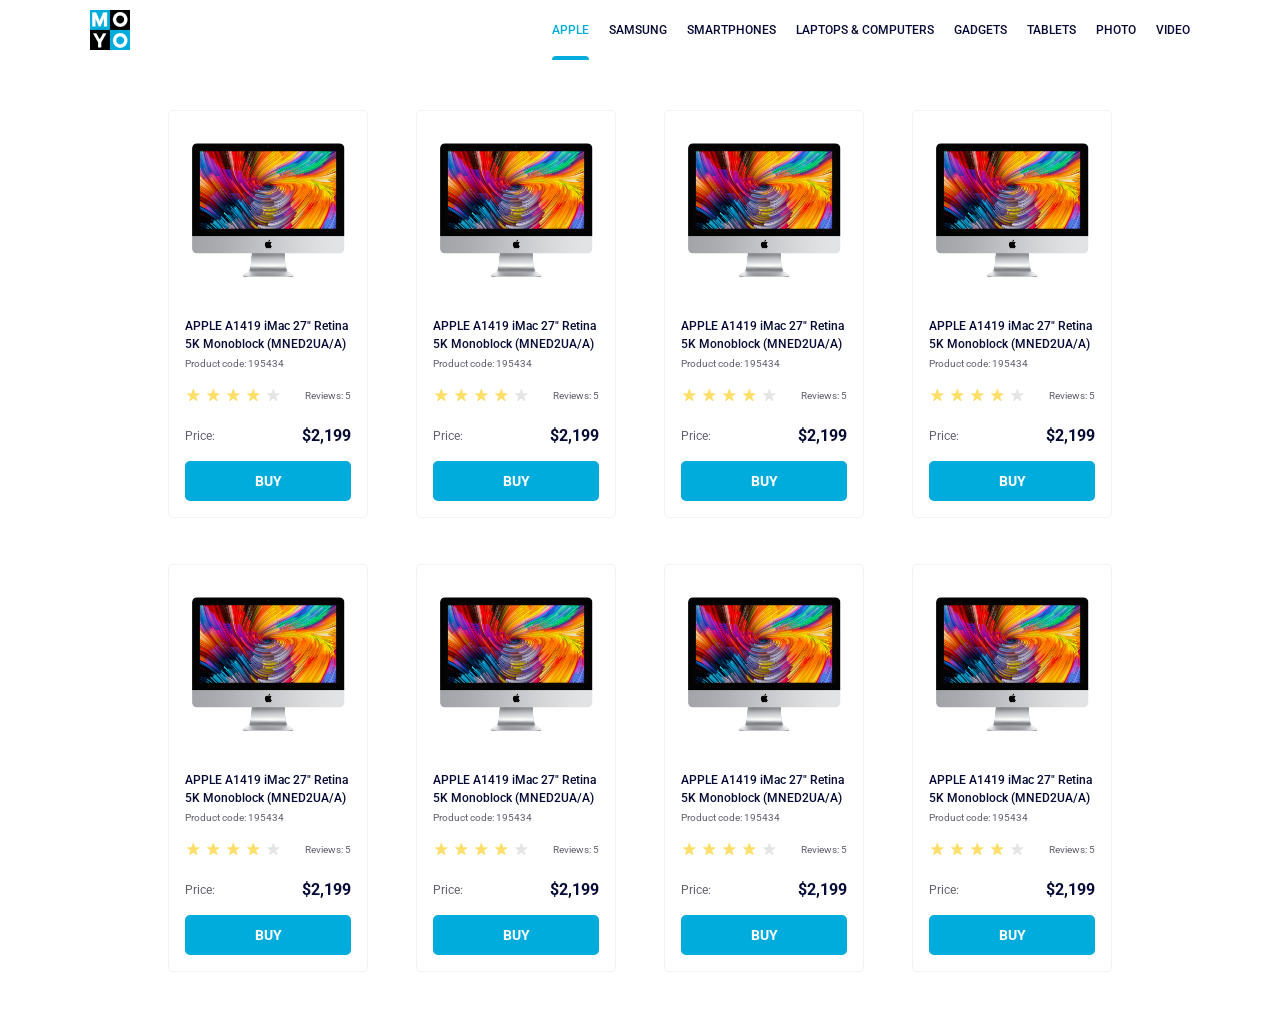
<file: index.html>
<!doctype html><html lang="en"><head><meta charset="utf-8"><meta name="viewport" content="width=device-width, initial-scale=1.0"><title>Catalog</title><link rel="preconnect" href="https://fonts.gstatic.com"><link href="https://fonts.googleapis.com/css2?family=Roboto:wght@400;500;700&display=swap" rel="stylesheet"><link rel="stylesheet" href="index.b46799d9.css"></head><body class="page"> <header class="header"> <div class="header__container"> <a href="#" class="logo"> <img src="logo.eddae0ff.png" alt="MOYO logo" class="logo__img"> </a> <nav class="nav"> <ul class="nav__list"> <li class="nav__item"> <a class="is-active nav__link" href="#"> Apple </a> </li> <li class="nav__item"> <a class="nav__link" href="#"> Samsung </a> </li> <li class="nav__item"> <a class="nav__link" href="#"> Smartphones </a> </li> <li class="nav__item"> <a class="nav__link" href="#" data-qa="nav-hover"> Laptops & computers </a> </li> <li class="nav__item"> <a class="nav__link" href="#"> Gadgets </a> </li> <li class="nav__item"> <a class="nav__link" href="#"> Tablets </a> </li> <li class="nav__item"> <a class="nav__link" href="#"> Photo </a> </li> <li class="nav__item"> <a class="nav__link" href="#"> Video </a> </li> </ul> </nav> </div> </header> <main class="content"> <div class="card" data-qa="card"> <img src="imac.202c52ff.jpeg" class="card__image" alt="Product image"> <h3 class="card__title"> APPLE A1419 iMac 27" Retina 5K Monoblock (MNED2UA/A) </h3> <p class="card__code">Product code: 195434</p> <div class="card__testimonials"> <div class="stars stars--4"> <div class="stars__star"></div> <div class="stars__star"></div> <div class="stars__star"></div> <div class="stars__star"></div> <div class="stars__star"></div> </div> <p class="card__review">Reviews: 5</p> </div> <div class="card__price"> <p class="card__price-label">Price:</p> <p class="card__price-price">$2,199</p> </div> <a href="#" class="card__button" data-qa="card-hover"> BUY </a> </div> <div class="card"> <img src="imac.202c52ff.jpeg" class="card__image" alt="Product image"> <h3 class="card__title"> APPLE A1419 iMac 27" Retina 5K Monoblock (MNED2UA/A) </h3> <p class="card__code">Product code: 195434</p> <div class="card__testimonials"> <div class="stars stars--4"> <div class="stars__star"></div> <div class="stars__star"></div> <div class="stars__star"></div> <div class="stars__star"></div> <div class="stars__star"></div> </div> <p class="card__review">Reviews: 5</p> </div> <div class="card__price"> <p class="card__price-label">Price:</p> <p class="card__price-price">$2,199</p> </div> <a href="#" class="card__button"> BUY </a> </div> <div class="card"> <img src="imac.202c52ff.jpeg" class="card__image" alt="Product image"> <h3 class="card__title"> APPLE A1419 iMac 27" Retina 5K Monoblock (MNED2UA/A) </h3> <p class="card__code">Product code: 195434</p> <div class="card__testimonials"> <div class="stars stars--4"> <div class="stars__star"></div> <div class="stars__star"></div> <div class="stars__star"></div> <div class="stars__star"></div> <div class="stars__star"></div> </div> <p class="card__review">Reviews: 5</p> </div> <div class="card__price"> <p class="card__price-label">Price:</p> <p class="card__price-price">$2,199</p> </div> <a href="#" class="card__button"> BUY </a> </div> <div class="card"> <img src="imac.202c52ff.jpeg" class="card__image" alt="Product image"> <h3 class="card__title"> APPLE A1419 iMac 27" Retina 5K Monoblock (MNED2UA/A) </h3> <p class="card__code">Product code: 195434</p> <div class="card__testimonials"> <div class="stars stars--4"> <div class="stars__star"></div> <div class="stars__star"></div> <div class="stars__star"></div> <div class="stars__star"></div> <div class="stars__star"></div> </div> <p class="card__review">Reviews: 5</p> </div> <div class="card__price"> <p class="card__price-label">Price:</p> <p class="card__price-price">$2,199</p> </div> <a href="#" class="card__button"> BUY </a> </div> <div class="card"> <img src="imac.202c52ff.jpeg" class="card__image" alt="Product image"> <h3 class="card__title"> APPLE A1419 iMac 27" Retina 5K Monoblock (MNED2UA/A) </h3> <p class="card__code">Product code: 195434</p> <div class="card__testimonials"> <div class="stars stars--4"> <div class="stars__star"></div> <div class="stars__star"></div> <div class="stars__star"></div> <div class="stars__star"></div> <div class="stars__star"></div> </div> <p class="card__review">Reviews: 5</p> </div> <div class="card__price"> <p class="card__price-label">Price:</p> <p class="card__price-price">$2,199</p> </div> <a href="#" class="card__button"> BUY </a> </div> <div class="card"> <img src="imac.202c52ff.jpeg" class="card__image" alt="Product image"> <h3 class="card__title"> APPLE A1419 iMac 27" Retina 5K Monoblock (MNED2UA/A) </h3> <p class="card__code">Product code: 195434</p> <div class="card__testimonials"> <div class="stars stars--4"> <div class="stars__star"></div> <div class="stars__star"></div> <div class="stars__star"></div> <div class="stars__star"></div> <div class="stars__star"></div> </div> <p class="card__review">Reviews: 5</p> </div> <div class="card__price"> <p class="card__price-label">Price:</p> <p class="card__price-price">$2,199</p> </div> <a href="#" class="card__button"> BUY </a> </div> <div class="card"> <img src="imac.202c52ff.jpeg" class="card__image" alt="Product image"> <h3 class="card__title"> APPLE A1419 iMac 27" Retina 5K Monoblock (MNED2UA/A) </h3> <p class="card__code">Product code: 195434</p> <div class="card__testimonials"> <div class="stars stars--4"> <div class="stars__star"></div> <div class="stars__star"></div> <div class="stars__star"></div> <div class="stars__star"></div> <div class="stars__star"></div> </div> <p class="card__review">Reviews: 5</p> </div> <div class="card__price"> <p class="card__price-label">Price:</p> <p class="card__price-price">$2,199</p> </div> <a href="#" class="card__button"> BUY </a> </div> <div class="card"> <img src="imac.202c52ff.jpeg" class="card__image" alt="Product image"> <h3 class="card__title"> APPLE A1419 iMac 27" Retina 5K Monoblock (MNED2UA/A) </h3> <p class="card__code">Product code: 195434</p> <div class="card__testimonials"> <div class="stars stars--4"> <div class="stars__star"></div> <div class="stars__star"></div> <div class="stars__star"></div> <div class="stars__star"></div> <div class="stars__star"></div> </div> <p class="card__review">Reviews: 5</p> </div> <div class="card__price"> <p class="card__price-label">Price:</p> <p class="card__price-price">$2,199</p> </div> <a href="#" class="card__button"> BUY </a> </div> </main> </body></html>
</file>
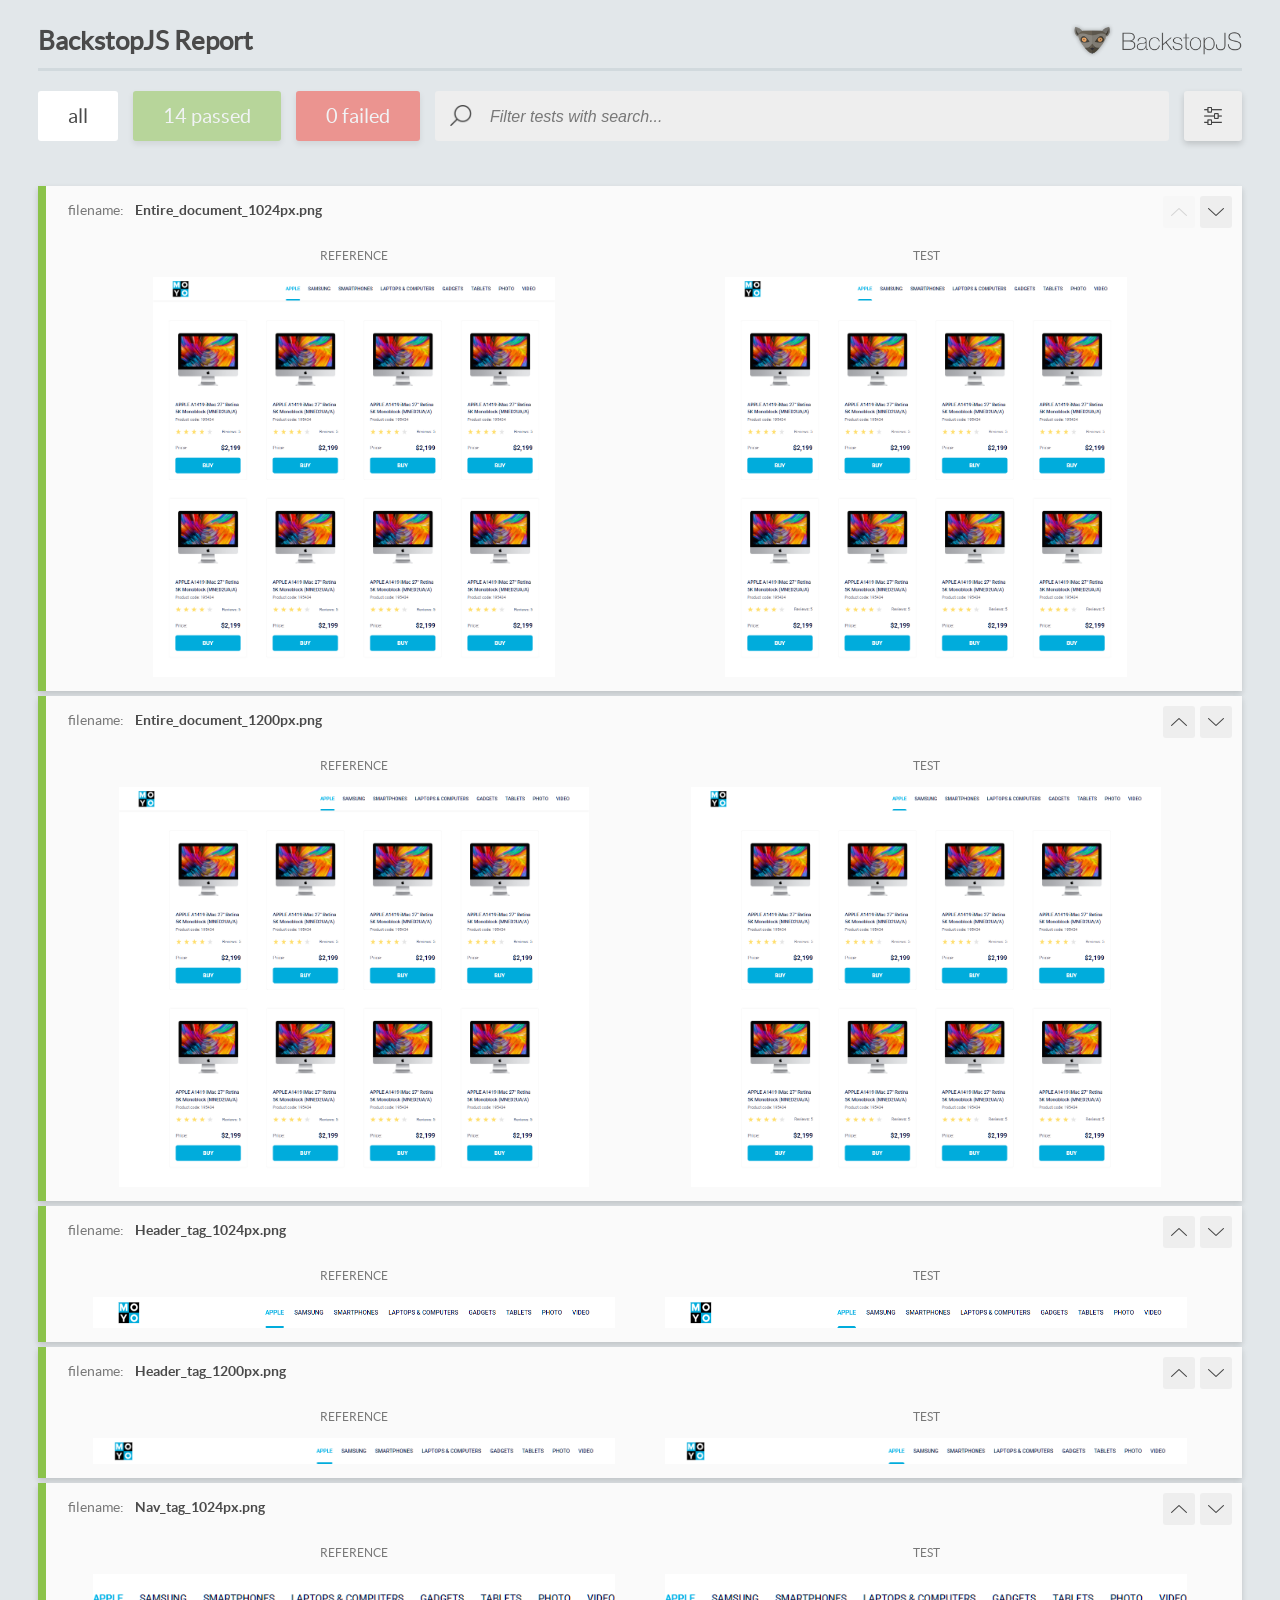
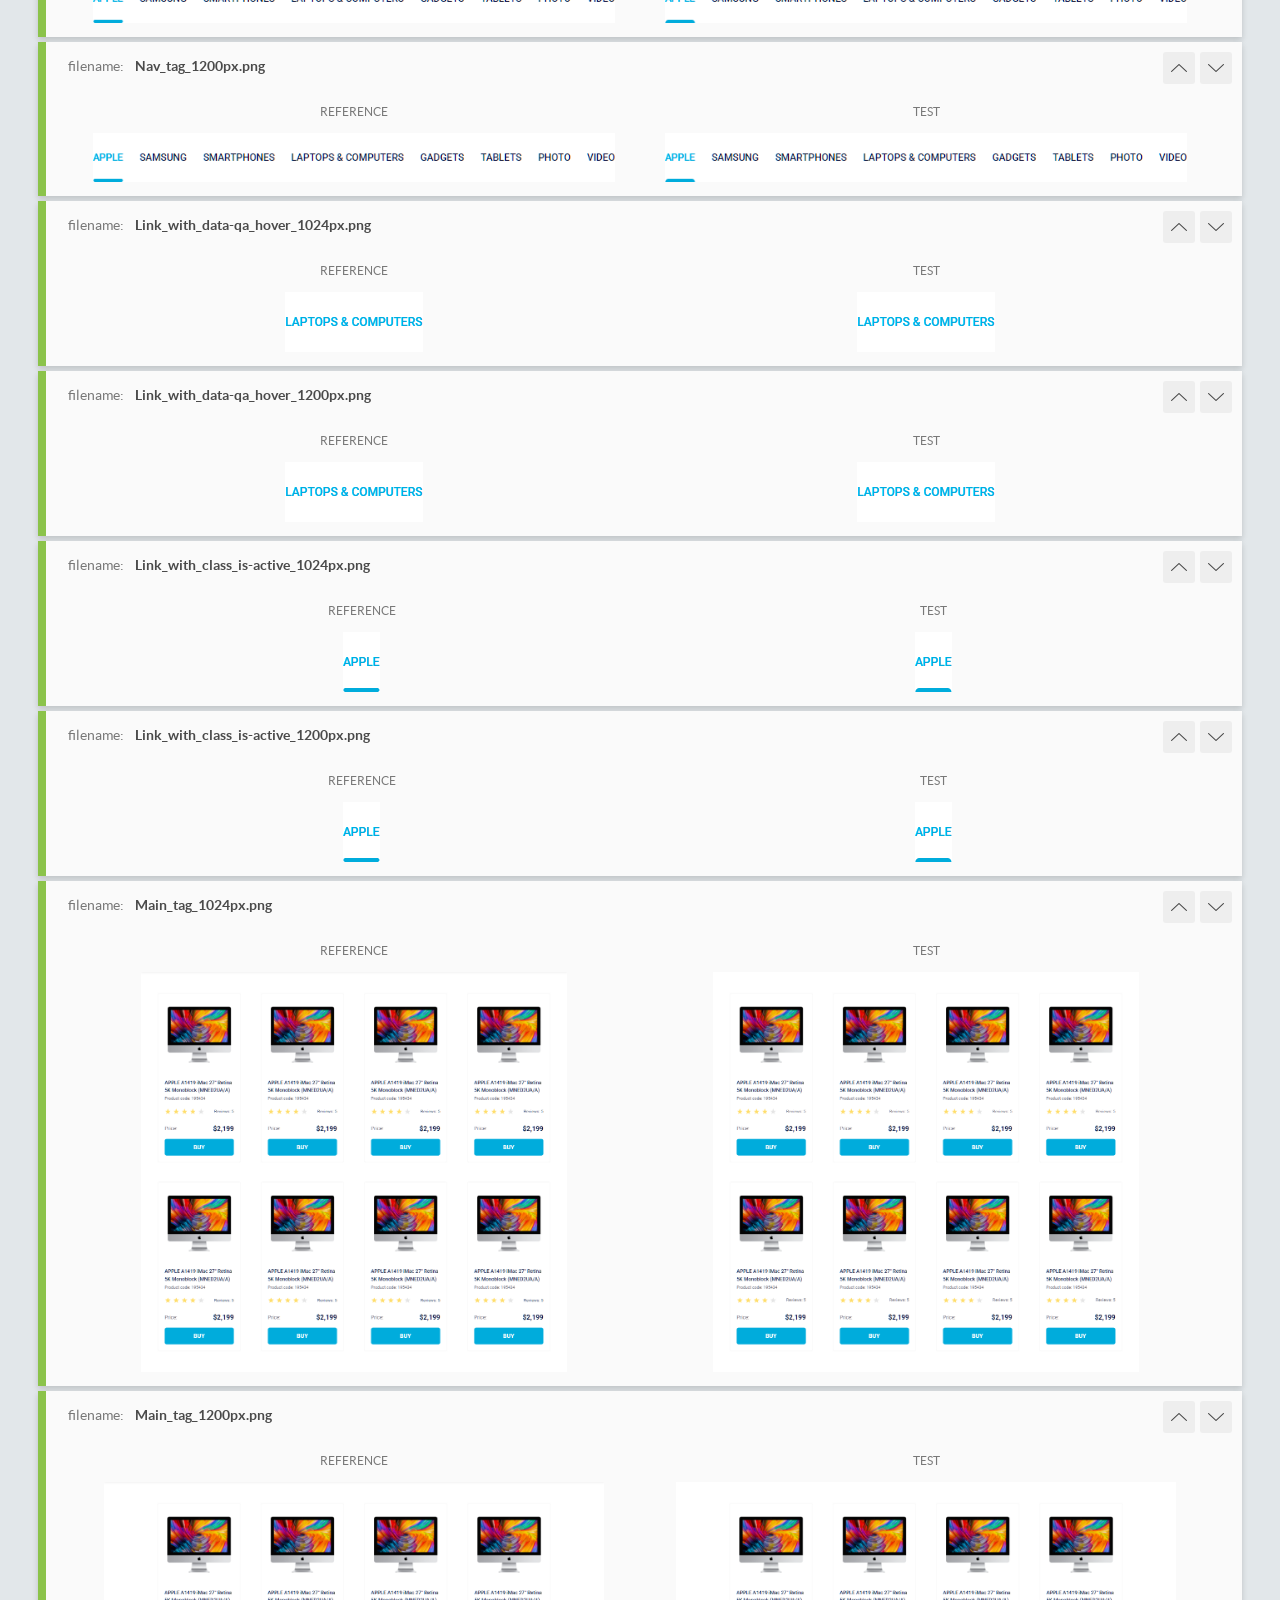
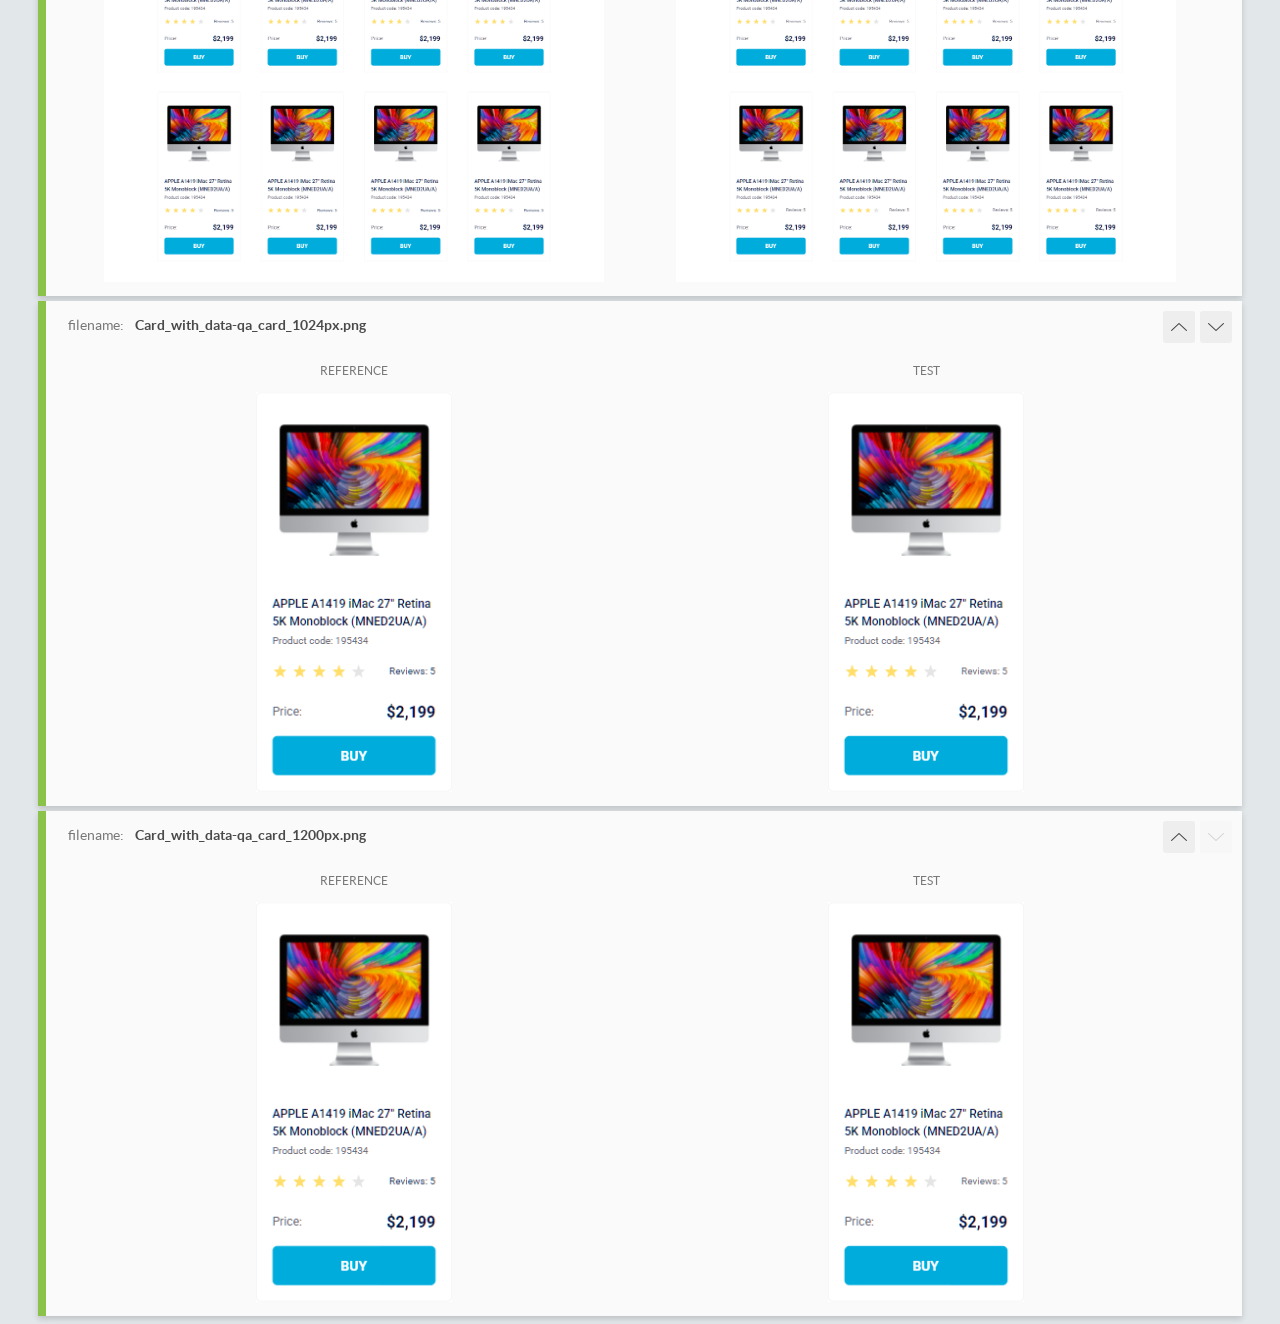
<file: report/html_report/index.html>
<!DOCTYPE html>
<html>
  <head>
    <meta charset="utf-8">
    <!-- Disable Cache -->
    <meta http-equiv="Cache-Control" content="no-cache, no-store, must-revalidate">
    <meta http-equiv="Pragma" content="no-cache">
    <meta http-equiv="Expires" content="0">

    <title>BackstopJS Report</title>

    <style>
      @font-face {
          font-family: 'latoregular';
          src: url('./assets/fonts/lato-regular-webfont.woff2') format('woff2'),
              url('./assets/fonts/lato-regular-webfont.woff') format('woff');
          font-weight: 400;
          font-style: normal;
      }
      @font-face {
          font-family: 'latobold';
          src: url('./assets/fonts/lato-bold-webfont.woff2') format('woff2'),
              url('./assets/fonts/lato-bold-webfont.woff') format('woff');
          font-weight: 700;
          font-style: normal;
      }

      .ReactModal__Body--open {
          overflow: hidden;
      }
      .ReactModal__Body--open .header {
        display: none;
      }

    </style>
  </head>
  <body style="background-color: #E2E7EA">
    <div id="root">

    </div>
    <script>
      function report (report) { // eslint-disable-line no-unused-vars
        window.tests = report;
      }
    </script>
    <script src="config.js"></script>
    <script src="index_bundle.js"></script>
  </body>
</html>
</file>
<file: index.b46799d9.css>
.header{background-color:#fff;align-items:center;width:100%;height:60px;display:flex}.header__container{box-sizing:border-box;justify-content:space-between;align-items:center;width:100%;max-width:1200px;margin:0 auto;padding:0 50px;display:flex}.logo{width:40px;height:40px;display:block}.logo__img{object-fit:contain;width:100%;height:100%}.nav__list{gap:20px;margin:0;padding:0;list-style:none;display:flex}.nav__link{color:#060b35;text-transform:uppercase;height:60px;font-family:Roboto,sans-serif;font-size:12px;font-weight:500;line-height:60px;text-decoration:none;transition:color .3s;display:block;position:relative}.nav__link:hover,.nav__link.is-active{color:#00acdc}.nav__link.is-active:after{content:"";background-color:#00acdc;border-radius:8px 8px 0 0;width:100%;height:4px;position:absolute;bottom:0;left:0}.content{grid-template-columns:repeat(1,200px);justify-content:center;gap:46px 48px;padding:50px 40px;display:grid}@media (width>=488px){.content{grid-template-columns:repeat(2,200px)}}@media (width>=768px){.content{grid-template-columns:repeat(3,200px)}}@media (width>=1024px){.content{grid-template-columns:repeat(4,200px)}}.card{box-sizing:border-box;background:#fff;border:1px solid #f3f3f3;border-radius:5px;width:200px;padding:16px;font-family:Roboto,sans-serif;transition:transform .3s}.card__title{color:#060b35;margin:0;font-size:12px;font-weight:500;line-height:18px;transition:color .3s}.card:hover{transform:scale(1.2)}.card:hover .card__title{color:#34568b}.card__image{width:100%;max-width:160px;height:134px;margin:16px auto 40px;display:block}.card__code{color:#616070;margin-top:4px;font-size:10px;font-weight:400;line-height:14px}.card__price{justify-content:space-between;align-items:center;height:18px;display:flex}.card__price-label{color:#616070;font-size:12px;font-weight:400;line-height:18px}.card__price-price{color:#060b35;text-align:right;font-size:16px;font-weight:700;line-height:18px}.card__button{box-sizing:border-box;color:#fff;text-transform:uppercase;background-color:#00acdc;border-radius:5px;justify-content:center;align-items:center;width:166px;height:40px;margin-top:16px;font-size:14px;font-weight:700;line-height:16px;text-decoration:none;transition:all .3s;display:flex}.card__button:hover{color:#00acdc;background-color:#fff;border:1px solid #00acdc}.card__testimonials{justify-content:space-between;align-items:center;height:16px;margin:16px 0 24px;display:flex}.card__review{text-align:right;color:#616070;font-size:10px;font-weight:400;line-height:15px}.stars{display:flex}.stars__star{background-image:url(star.822d561e.svg);background-position:50%;background-repeat:no-repeat;width:16px;height:16px}.stars__star:not(:last-child){margin-right:4px}.stars--1>.stars__star:nth-child(-n+1),.stars--2>.stars__star:nth-child(-n+2),.stars--3>.stars__star:nth-child(-n+3),.stars--4>.stars__star:nth-child(-n+4),.stars--5>.stars__star:nth-child(-n+5){background-image:url(star-active.edda4c43.svg)}body{margin:0}
/*# sourceMappingURL=index.b46799d9.css.map */
</file>
